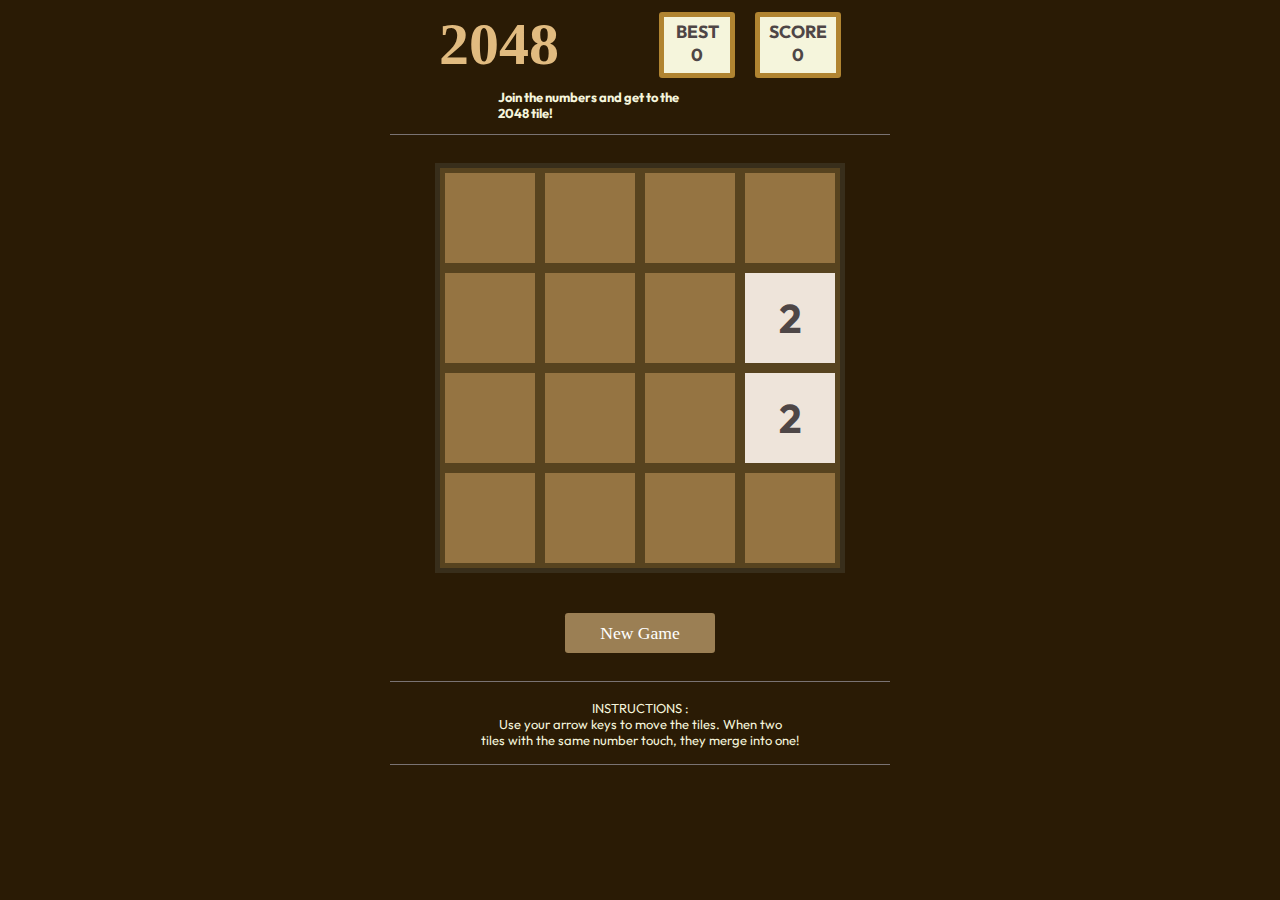
<file: index.html>
<!DOCTYPE html>
<html lang="en">
  <head>
    <meta charset="UTF-8" />
    <meta name="viewport" content="width=device-width, initial-scale=1.0" />
    <title>2048</title>

    <link rel="stylesheet" href="game.css" />
  </head>

  <body>
    <div class="header">
      <h1>2048</h1>
      <div class="scoreBox">
        <h2 class="best">BEST <br /><span id="bestScore">0</span></h2>
        <h2 class="score">SCORE<br /><span id="Score">0</span></h2>
      </div>
    </div>
    <p id="aim">
      Join the numbers and get to the <br />
      2048 tile!
    </p>
    <hr class="hr-one"/>
    <br />
    <div id="board"></div>
    <div class="resetContainer">
      <button id="resetBtn">New Game</button>
    </div>
    <br />
    <hr />
    <div class="inst">
      <label id="instruction">
        INSTRUCTIONS :<br /> Use your arrow keys to move the tiles. When two <br />
        tiles with the same number touch, they merge into one!
      </label>
      <hr />
    </div>

    <script src="game.js"></script>
  </body>
</html>
</file>
<file: game.css>
@import url("https://fonts.googleapis.com/css2?family=Outfit:wght@100..900&display=swap");
body {
  font-family: Outfit;
  background-color: #2a1b05;
  color: #e1bb80;
  overflow-x: hidden;
  overflow-y: hidden;
  margin-top: -40px;
}
h1 {
  font-size: 60px;
  font-family: verdana;

}

h2 {
  display: block;
  background-color: beige;
  color: rgb(78, 70, 70);
  border: solid 5px;
  border-color: #b08431;

  width: 60px;
  height: 50px;
  padding: 6px;
  text-align: center;
  font-size: 1.1em;
  padding: 3px;

  border-radius: 0.2rem;
}

hr {
  width: 500px;
  border: 0;
  height: 1px;
  background-color: rgb(122, 115, 115);
}

.score {
  width: 70px;
}

.header {
  display: flex;
  flex-direction: row;
  justify-content: center;
}
.scoreBox {
  display: flex;
  gap: 20px;
}
#aim {
  font-size: small;
  margin-left: 490px;
  color: beige;
  margin-top: -40px;
  font-weight: bolder;
}
#instruction {
  display: flex;
  text-align: center;
  justify-content: center;
  margin-top: 10px;
  color: beige;
  font-size: small;
  padding: 8px;
}

#board {
  width: 400px;
  height: 400px;
  background-color: #957442;
  border: 5px solid #382e1b;
  margin: 0 auto;
  display: flex;
  flex-wrap: wrap;
}

.tile {
  width: 90px;
  height: 90px;
  border: 5px solid #57431f;
  font-size: 40px;
  font-weight: bold;
  display: flex;
  align-items: center;
  justify-content: center;
}

.header {
  display: flex;
  gap: 100px;
  align-items: center;
  padding: 10px;
  margin-bottom: -20px;
}

#resetBtn {
  width: 150px;
  height: 40px;
  cursor: pointer;
  background-color: #9b7f54;
  color: white;
  padding: 6px;
  text-align: center;
  font-size: 1.1em;
  padding: 3px;
  font-family: verdana;
  border: none;
  border-radius: 0.2rem;
}
.resetContainer {
  display: flex;
  margin-top: 40px;
  justify-content: center;
  align-items: center;
}
#resetBtn:hover {
  background-color: rgb(197, 197, 174);
}

.x2 {
  background-color: #eee4da;
  color: rgb(78, 70, 70);
}

.x4 {
  background-color: #ece0ca;
  color: rgb(78, 70, 70);
}

.x8 {
  background-color: #eea725;
  color: white;
}

.x16 {
  background-color: #b08431;
  color: white;
}

.x32 {
  background-color: #f57c5f;
  color: white;
}

.x64 {
  background-color: #f65d3b;
  color: white;
}

.x128 {
  background-color: #edce71;
  color: white;
}

.x256 {
  background-color: #edcc63;
  color: white;
}

.x512 {
  background-color: #edc651;
  color: white;
}

.x1024 {
  background-color: #eec744;
  color: white;
}

.x2048 {
  background-color: #ecc230;
  color: white;
}

@media (max-width: 412px) {
  body {
    margin: 20px 20px;
  }
  h1 {
    font-size: 40px;
  }

  h2 {
    width: 50px;
    height: 40px;
    font-size: 1em;
  }
  hr {
    width: 380px;
    border: 0;
    height: 1px;
    background-color: rgb(122, 115, 115);
  }

  #aim {
    font-size: small;
    margin-left: 10px;
    margin-top: 2px;
    justify-content: left;
  }
  .header {
    display: flex;
    flex-direction: row;
    justify-content: center;
    column-gap: 50px;
  }
  .scoreBox {
    display: flex;
    gap: 10px;
  }

  #board {
    width: 90%;
    height: 300px;
  }

  .tile {
    width: 22%;
    height: 22%;
    font-size: 30px;
  }

  #resetBtn {
    width: 120px;
    height: 35px;
    font-size: 1em;
  }
}

@media (max-width: 430px) {
  body {
    margin: 20px 20px;
  }
  h1 {
    font-size: 40px;
  }

  h2 {
    width: 50px;
    height: 40px;
    font-size: 1em;
  }
  hr {
    width: 380px;
    border: 0;
    height: 1px;
    background-color: rgb(122, 115, 115);
  }

  #aim {
    font-size: small;
    margin-left: 20px;
    margin-top: 2px;
    justify-content: left;
  }
  .header {
    display: flex;
    flex-direction: row;
    justify-content: center;
    column-gap: 50px;
  }
  .scoreBox {
    display: flex;
    gap: 10px;
  }

  #board {
    width: 90%;
    height: 300px;
  }

  .tile {
    width: 22%;
    height: 22%;
    font-size: 30px;
  }

  #resetBtn {
    width: 120px;
    height: 35px;
    font-size: 1em;
  }
}
@media (max-width: 626px) {
  #aim {
    font-size: small;

    margin-top: 2px;
    justify-content: left;
  }
  .header {
    display: flex;
    flex-direction: row;
    justify-content: center;
    column-gap: 50px;
  }
  .scoreBox {
    display: flex;
    gap: 10px;
  }
}
</file>
